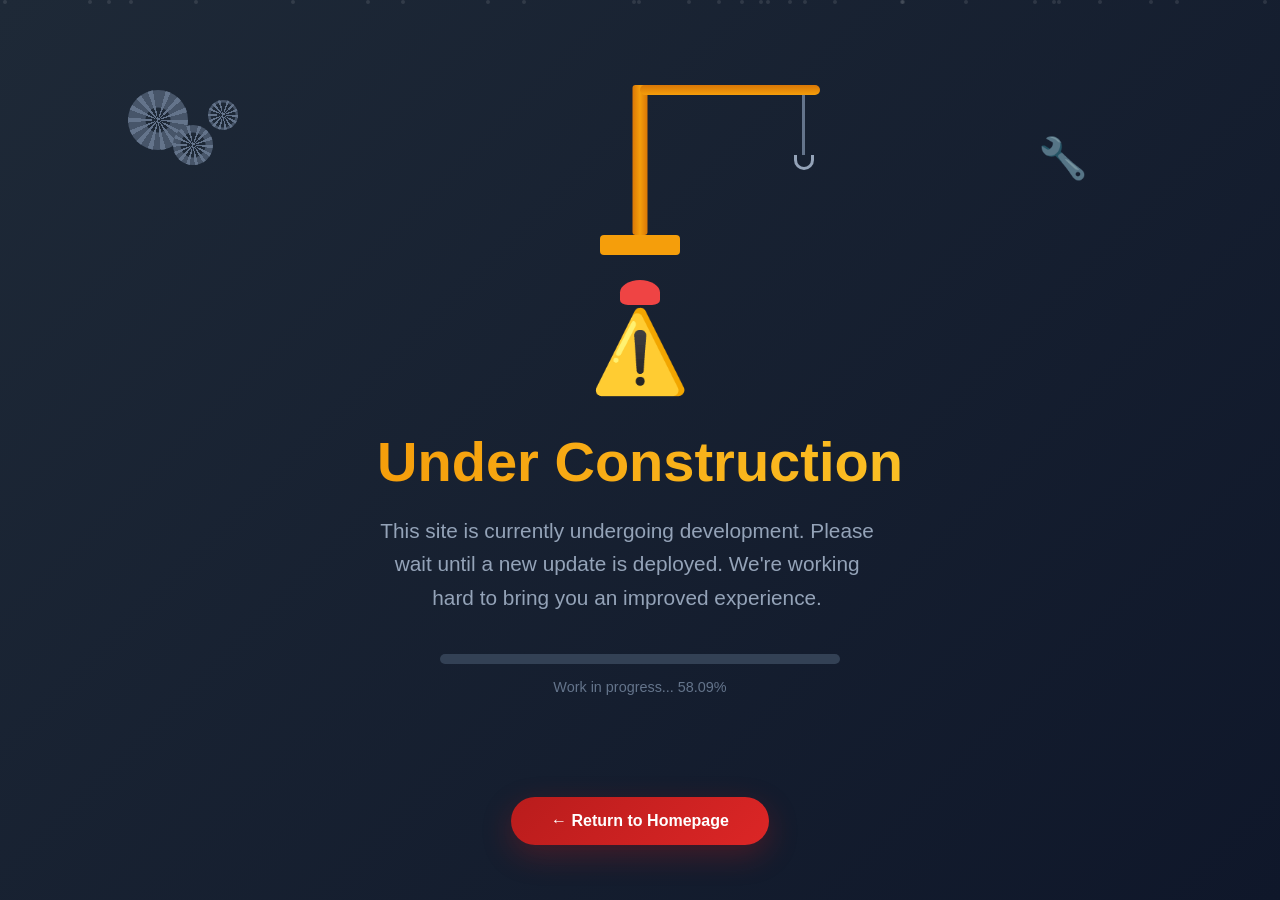
<file: 404-Older.html>
<!DOCTYPE html>
<html lang="en">

<head>
    <meta charset="UTF-8">
    <meta name="viewport" content="width=device-width, initial-scale=1.0">
    <title>Under Construction | St. Lazarus' Church</title>
    <style>
        * {
            margin: 0;
            padding: 0;
            box-sizing: border-box;
        }

        body {
            font-family: 'Segoe UI', Tahoma, Geneva, Verdana, sans-serif;
            background: linear-gradient(135deg, #1e2937 0%, #0f172a 100%);
            min-height: 100vh;
            overflow: hidden;
            color: white;
        }

        .construction-container {
            position: relative;
            width: 100%;
            min-height: 100vh;
            display: flex;
            flex-direction: column;
            align-items: center;
            justify-content: center;
            padding: 20px;
        }

        /* Background Particles */
        .particles {
            position: absolute;
            width: 100%;
            height: 100%;
            top: 0;
            left: 0;
            overflow: hidden;
            z-index: 0;
        }

        .particle {
            position: absolute;
            width: 4px;
            height: 4px;
            background: rgba(255, 255, 255, 0.1);
            border-radius: 50%;
            animation: float 15s infinite;
        }

        @keyframes float {

            0%,
            100% {
                transform: translateY(100vh) rotate(0deg);
                opacity: 0;
            }

            10% {
                opacity: 1;
            }

            90% {
                opacity: 1;
            }

            100% {
                transform: translateY(-100vh) rotate(720deg);
                opacity: 0;
            }
        }

        /* Crane Animation */
        .crane-container {
            position: relative;
            width: 300px;
            height: 200px;
            margin-bottom: 50px;
            z-index: 1;
        }

        .crane-base {
            position: absolute;
            bottom: 0;
            left: 50%;
            transform: translateX(-50%);
            width: 80px;
            height: 20px;
            background: #f59e0b;
            border-radius: 4px;
        }

        .crane-tower {
            position: absolute;
            bottom: 20px;
            left: 50%;
            transform: translateX(-50%);
            width: 15px;
            height: 150px;
            background: linear-gradient(90deg, #d97706, #f59e0b, #d97706);
            border-radius: 3px;
        }

        .crane-arm {
            position: absolute;
            bottom: 160px;
            left: 50%;
            transform-origin: left center;
            transform: translateX(0%);
            width: 180px;
            height: 10px;
            background: linear-gradient(180deg, #d97706, #f59e0b);
            border-radius: 5px;
            animation: craneSwing 4s ease-in-out infinite;
        }

        .crane-cable {
            position: absolute;
            top: 100%;
            left: 90%;
            width: 3px;
            height: 60px;
            background: #64748b;
            animation: cableSwing 4s ease-in-out infinite;
        }

        .crane-hook {
            position: absolute;
            top: 100%;
            left: 50%;
            transform: translateX(-50%);
            width: 20px;
            height: 15px;
            border: 3px solid #94a3b8;
            border-top: none;
            border-radius: 0 0 10px 10px;
            animation: hookSwing 4s ease-in-out infinite;
        }

        .hardhat {
            position: absolute;
            bottom: -50px;
            left: 50%;
            transform: translateX(-50%);
            width: 40px;
            height: 25px;
            background: #ef4444;
            border-radius: 50% 50% 20% 20%;
            animation: hardhatBounce 4s ease-in-out infinite;
        }

        @keyframes craneSwing {

            0%,
            100% {
                transform: rotate(-5deg);
            }

            50% {
                transform: rotate(5deg);
            }
        }

        @keyframes cableSwing {

            0%,
            100% {
                transform: rotate(5deg);
            }

            50% {
                transform: rotate(-5deg);
            }
        }

        @keyframes hookSwing {

            0%,
            100% {
                transform: translateX(-50%) rotate(-5deg);
            }

            50% {
                transform: translateX(-50%) rotate(5deg);
            }
        }

        @keyframes hardhatBounce {

            0%,
            100% {
                transform: translateX(-50%) translateY(0);
            }

            50% {
                transform: translateX(-50%) translateY(-20px);
            }
        }

        /* Spinning gears */
        .gears-container {
            position: absolute;
            top: 10%;
            left: 10%;
            z-index: 0;
        }

        .gear {
            width: 60px;
            height: 60px;
            position: absolute;
            background: #475569;
            border-radius: 50%;
            animation: gearRotate 8s linear infinite;
        }

        .gear::before {
            content: '';
            position: absolute;
            width: 25px;
            height: 25px;
            background: #1e2937;
            border-radius: 50%;
            top: 50%;
            left: 50%;
            transform: translate(-50%, -50%);
        }

        .gear::after {
            content: '';
            position: absolute;
            width: 100%;
            height: 100%;
            background: repeating-conic-gradient(from 0deg,
                    transparent 0deg 15deg,
                    #64748b 15deg 25deg);
            border-radius: 50%;
        }

        .gear:nth-child(2) {
            width: 40px;
            height: 40px;
            left: 45px;
            top: 35px;
            animation-direction: reverse;
            animation-duration: 5s;
        }

        .gear:nth-child(3) {
            width: 30px;
            height: 30px;
            left: 80px;
            top: 10px;
            animation-duration: 6s;
        }

        @keyframes gearRotate {
            from {
                transform: rotate(0deg);
            }

            to {
                transform: rotate(360deg);
            }
        }

        /* Wrench floating */
        .wrench {
            position: absolute;
            top: 15%;
            right: 15%;
            font-size: 40px;
            animation: wrenchFloat 3s ease-in-out infinite;
            z-index: 0;
            opacity: 0.6;
        }

        @keyframes wrenchFloat {

            0%,
            100% {
                transform: translateY(0) rotate(-10deg);
            }

            50% {
                transform: translateY(-20px) rotate(10deg);
            }
        }

        /* Content */
        .content {
            text-align: center;
            z-index: 1;
            position: relative;
        }

        .warning-icon {
            font-size: 80px;
            margin-bottom: 30px;
            animation: pulse 2s ease-in-out infinite;
            color: #f59e0b;
        }

        @keyframes pulse {

            0%,
            100% {
                transform: scale(1);
                opacity: 1;
            }

            50% {
                transform: scale(1.1);
                opacity: 0.8;
            }
        }

        h1 {
            font-size: 3.5rem;
            font-weight: 800;
            margin-bottom: 20px;
            background: linear-gradient(90deg, #f59e0b, #fbbf24, #f59e0b);
            -webkit-background-clip: text;
            -webkit-text-fill-color: transparent;
            background-size: 200% auto;
            animation: shine 3s linear infinite;
        }

        @keyframes shine {
            to {
                background-position: 200% center;
            }
        }

        .subtitle {
            font-size: 1.3rem;
            color: #94a3b8;
            margin-bottom: 40px;
            max-width: 500px;
            line-height: 1.6;
        }

        /* Progress bar */
        .progress-container {
            width: 100%;
            max-width: 400px;
            margin: 0 auto 50px;
        }

        .progress-bar {
            width: 100%;
            height: 10px;
            background: #334155;
            border-radius: 10px;
            overflow: hidden;
        }

        .progress-fill {
            height: 100%;
            background: linear-gradient(90deg, #f59e0b, #fbbf24);
            border-radius: 10px;
            width: 0%;
            animation: progressFill 8s ease-in-out infinite;
        }

        @keyframes progressFill {
            0% {
                width: 0%;
            }

            80% {
                width: 75%;
            }

            100% {
                width: 75%;
            }
        }

        .progress-text {
            margin-top: 15px;
            color: #64748b;
            font-size: 0.9rem;
        }

        /* Loading dots */
        .loading-dots {
            display: flex;
            justify-content: center;
            gap: 10px;
        }

        .dot {
            width: 12px;
            height: 12px;
            background: #f59e0b;
            border-radius: 50%;
            animation: dotBounce 1.4s ease-in-out infinite both;
        }

        .dot:nth-child(1) {
            animation-delay: -0.32s;
        }

        .dot:nth-child(2) {
            animation-delay: -0.16s;
        }

        .dot:nth-child(3) {
            animation-delay: 0s;
        }

        @keyframes dotBounce {

            0%,
            80%,
            100% {
                transform: scale(0);
            }

            40% {
                transform: scale(1);
            }
        }

        /* Home button */
        .home-btn {
            display: inline-block;
            margin-top: 40px;
            padding: 15px 40px;
            background: linear-gradient(135deg, #b91c1c, #dc2626);
            color: white;
            text-decoration: none;
            border-radius: 50px;
            font-weight: 600;
            transition: all 0.3s ease;
            box-shadow: 0 10px 30px rgba(185, 28, 28, 0.3);
        }

        .home-btn:hover {
            transform: translateY(-3px);
            box-shadow: 0 15px 40px rgba(185, 28, 28, 0.4);
        }

        /* Mobile responsive */
        @media (max-width: 768px) {
            h1 {
                font-size: 2.2rem;
            }

            .subtitle {
                font-size: 1.1rem;
            }

            .crane-container {
                transform: scale(0.8);
            }

            .gears-container {
                opacity: 0.5;
            }

            .wrench {
                opacity: 0.3;
            }
        }
    </style>
</head>

<body>
    <div class="construction-container">
        <!-- Background particles -->
        <div class="particles" id="particles"></div>

        <!-- Floating wrench -->
        <div class="wrench">🔧</div>

        <!-- Spinning gears -->
        <div class="gears-container">
            <div class="gear"></div>
            <div class="gear"></div>
            <div class="gear"></div>
        </div>

        <!-- Crane animation -->
        <div class="crane-container">
            <div class="crane-base"></div>
            <div class="crane-tower"></div>
            <div class="crane-arm">
                <div class="crane-cable">
                    <div class="crane-hook"></div>
                </div>
            </div>
            <div class="hardhat"></div>
        </div>

        <!-- Main content -->
        <div class="content">
            <div class="warning-icon">⚠️</div>
            <h1>Under Construction</h1>
            <p class="subtitle">This site is currently undergoing development. Please wait until a new update is
                deployed. We're working hard to bring you an improved experience.</p>

            <div class="progress-container">
                <div class="progress-bar">
                    <div class="progress-fill"></div>
                </div>
                <p class="progress-text">Work in progress... 58.09%</p>
            </div>

            <div class="loading-dots">
                <div class="dot"></div>
                <div class="dot"></div>
                <div class="dot"></div>
            </div>

            <a href="index.html" class="home-btn">← Return to Homepage</a>
        </div>
    </div>

    <script>
        // Create floating particles
        function createParticles() {
            const particlesContainer = document.getElementById('particles');
            const particleCount = 30;

            for (let i = 0; i < particleCount; i++) {
                const particle = document.createElement('div');
                particle.className = 'particle';
                particle.style.left = Math.random() * 100 + '%';
                particle.style.animationDelay = Math.random() * 15 + 's';
                particle.style.animationDuration = (Math.random() * 10 + 10) + 's';
                particlesContainer.appendChild(particle);
            }
        }

        // Initialize everything
        document.addEventListener('DOMContentLoaded', () => {
            createParticles();
        });
    </script>
</body>

</html>
</file>
